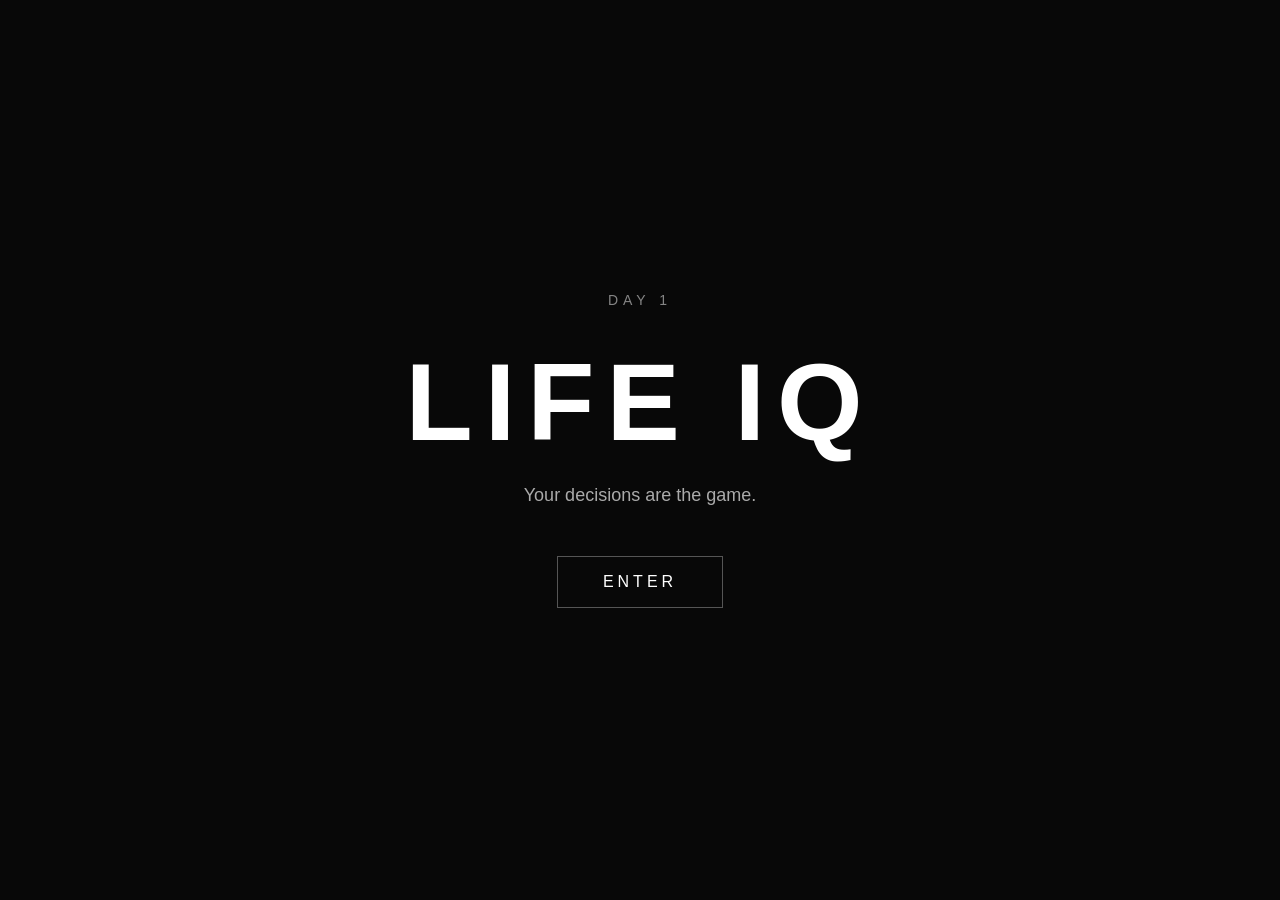
<file: index.html>
<!DOCTYPE html>
<html lang="en">
<head>
    <meta charset="UTF-8">
    <meta name="viewport" content="width=device-width, initial-scale=1.0">

    <title>Life IQ</title>

    <link rel="stylesheet" href="style.css">
</head>

<body>

    <main id="game">

        <section id="start-screen">
            <p class="small-text">DAY 1</p>

            <h1>LIFE GAME</h1>

            <p class="subtitle">
                Your decisions are the game.
            </p>

            <button id="start-button">
                ENTER
            </button>
        </section>

    </main>

    <script src="script.js"></script>
</body>
</html>
</file>
<file: style.css>
* {
    box-sizing: border-box;
    margin: 0;
    padding: 0;
}

body {
    min-height: 100vh;
    background: #080808;
    color: white;
    font-family: Arial, sans-serif;
}

#game {
    min-height: 100vh;
    display: flex;
    align-items: center;
    justify-content: center;
    padding: 30px;
}

#start-screen {
    width: 100%;
    max-width: 700px;
    text-align: center;
}

.small-text {
    font-size: 14px;
    letter-spacing: 5px;
    opacity: 0.5;
    margin-bottom: 30px;
}

h1 {
    font-size: clamp(50px, 10vw, 110px);
    letter-spacing: 12px;
    margin-bottom: 20px;
}

.subtitle {
    font-size: 18px;
    color: #aaa;
    margin-bottom: 50px;
}

button {
    border: 1px solid #555;
    background: transparent;
    color: white;
    padding: 16px 45px;
    font-size: 16px;
    letter-spacing: 4px;
    cursor: pointer;
    transition: 0.2s ease;
}

button:hover {
    background: white;
    color: black;
}
textarea {
    width: 100%;
    max-width: 600px;
    min-height: 150px;
    padding: 20px;
    background: #111;
    color: white;
    border: 1px solid #444;
    font-family: Arial, sans-serif;
    font-size: 16px;
    line-height: 1.5;
    resize: vertical;
    outline: none;
}

textarea:focus {
    border-color: white;
}

h2 {
    font-size: clamp(30px, 6vw, 60px);
    letter-spacing: 4px;
    margin-bottom: 25px;
}

.character-statement {
    max-width: 600px;
    margin: 30px auto;
    padding: 25px;
    border-left: 2px solid white;
    border-right: 2px solid white;
    color: #ddd;
    font-size: 20px;
    line-height: 1.6;
}

.choice-container {
    display: flex;
    justify-content: center;
    gap: 15px;
    flex-wrap: wrap;
}
.stat-options {
    display: flex;
    flex-wrap: wrap;
    justify-content: center;
    gap: 12px;
    max-width: 650px;
    margin: 35px auto;
}

.stat-choice {
    min-width: 170px;
}

.stat-choice.selected {
    background: white;
    color: black;
    border-color: white;
    transform: scale(1.03);
}

.selection-hint {
    color: #777;
    font-size: 13px;
    margin: 25px 0;
}

.stats {
    max-width: 500px;
    margin: 35px auto;
}

.stat {
    display: flex;
    justify-content: space-between;
    align-items: center;
    border-bottom: 1px solid #333;
    padding: 18px 5px;
    font-size: 18px;
}

.stat strong {
    font-size: 24px;
    font-weight: normal;
}
.world-message {
    max-width: 500px;
    margin: 40px auto;
    padding: 30px;
    border-top: 1px solid #333;
    border-bottom: 1px solid #333;
    color: #888;
    line-height: 2;
}

.world-actions {
    display: flex;
    justify-content: center;
    gap: 15px;
    flex-wrap: wrap;
    margin-top: 35px;
}

.world-actions button {
    min-width: 170px;
}

/* Optional XP progression screen */
.level-card, .xp-category, .progression-settings {
    max-width: 760px;
    margin: 28px auto;
    padding: 22px;
    border: 1px solid #333;
    background: #0d0d0d;
    text-align: left;
}
.level-topline, .xp-heading, .xp-category-heading, .xp-subcategory-heading, .xp-action {
    display: flex;
    align-items: center;
    justify-content: space-between;
    gap: 14px;
}
.level-topline { font-size: 14px; letter-spacing: 2px; }
.level-topline strong { font-size: 17px; font-weight: normal; }
.progress-track { height: 8px; background: #292929; margin: 18px 0 10px; overflow: hidden; }
.progress-fill { height: 100%; background: #eee; transition: width .25s ease; }
.level-card p, .xp-category-heading span, .xp-subcategory-heading span, .xp-action-copy span { color: #888; font-size: 13px; }
.level-card p span { color: #666; }
.progression-settings { display: flex; align-items: end; flex-wrap: wrap; gap: 12px; padding: 16px; }
.progression-settings label { display: grid; gap: 7px; color: #999; font-size: 12px; text-align: left; }
.progression-settings input { width: 130px; padding: 9px; border: 1px solid #444; background: #111; color: white; font: inherit; }
.xp-heading { max-width: 760px; margin: 42px auto 12px; text-align: left; }
.xp-heading h3 { font-size: 16px; letter-spacing: 3px; }
.xp-category { margin: 12px auto; padding: 20px; }
.xp-category-heading { padding-bottom: 14px; border-bottom: 1px solid #292929; }
.xp-category-heading h3 { font-size: 20px; letter-spacing: 2px; margin-bottom: 5px; }
.xp-subcategory { padding: 17px 0 10px; border-bottom: 1px solid #222; }
.xp-subcategory:last-of-type { border-bottom: 0; }
.xp-subcategory-heading { margin-bottom: 12px; }
.xp-subcategory-heading h4 { font-size: 15px; margin-bottom: 4px; }
.xp-action { padding: 11px 0; border-top: 1px solid #191919; }
.xp-action-copy { display: grid; gap: 5px; text-align: left; }
.xp-action-copy strong { font-size: 14px; font-weight: normal; }
.xp-action-buttons { display: flex; flex-wrap: wrap; justify-content: flex-end; gap: 6px; }
button.compact-button, button.icon-button, button.text-button, button.back-button { padding: 9px 12px; font-size: 10px; letter-spacing: 1.5px; }
button.icon-button { color: #999; border-color: #333; }
button.text-button { border: 0; color: #999; padding-left: 0; padding-right: 0; }
button.text-button:hover { background: transparent; color: white; }
button.back-button { margin: 25px auto 0; }
.empty-note { color: #777; font-size: 13px; text-align: left; padding: 8px 0; }
.xp-categories { padding-bottom: 5px; }
@media (max-width: 600px) {
    #game { padding: 20px 14px; }
    .level-card, .xp-category, .progression-settings { padding: 15px; }
    .xp-action { align-items: flex-start; flex-direction: column; }
    .xp-action-buttons { justify-content: flex-start; }
    .xp-category-heading, .xp-subcategory-heading { align-items: flex-start; flex-direction: column; }
}

/* Permanent data, reflection and Questioner screens */
.storage-notice { max-width: 760px; margin: 0 auto 22px; padding: 14px 16px; border: 1px solid #8a6331; color: #e6cda6; background: #17120c; text-align: left; line-height: 1.5; font-size: 13px; }
.world-xp { margin-top: 16px; color: #eee; letter-spacing: 2px; font-size: 13px; }
.quiet-button { margin: 12px; color: #999; border-color: #333; }
.xp-heading > div { display: flex; flex-wrap: wrap; gap: 8px; }
.xp-category-heading > div:first-child { min-width: 150px; }
.mini-track { height: 4px; max-width: 220px; margin-top: 8px; background: #292929; }
.mini-track div { height: 100%; background: #aaa; }
.archived-item { opacity: .7; }
.data-tools, .history-tools { max-width: 760px; margin: 20px auto; display: flex; justify-content: flex-end; flex-wrap: wrap; gap: 8px; }
.storage-notice + .small-text { margin-top: 0; }
.history-list { max-width: 760px; margin: 0 auto; }
.history-card, .questioner-settings, .data-settings, .question-prompt { max-width: 760px; margin: 14px auto; padding: 22px; border: 1px solid #333; background: #0d0d0d; text-align: left; }
.history-card h3, .questioner-settings h3 { margin: 8px 0 12px; font-size: 18px; letter-spacing: 1px; }
.history-card p { color: #bbb; font-size: 14px; line-height: 1.55; margin: 8px 0; }
.history-card .small-text { color: #777; font-size: 11px; margin-bottom: 10px; }
.record-context, .record-xp { color: #999 !important; font-size: 12px !important; }
.record-buttons { display: flex; gap: 8px; flex-wrap: wrap; margin-top: 15px; }
.history-section-title { max-width: 760px; margin: 35px auto 12px; text-align: left; font-size: 15px; letter-spacing: 2px; }
.record-form { max-width: 650px; margin: 0 auto; padding: 22px; border: 1px solid #333; text-align: left; }
.record-form label, .question-prompt label { display: grid; gap: 8px; margin: 15px 0; color: #bbb; font-size: 13px; text-align: left; }
.record-form input, .record-form select, .record-form textarea, .question-prompt textarea { width: 100%; padding: 11px; border: 1px solid #444; background: #111; color: white; font: inherit; line-height: 1.5; }
.record-form select { color-scheme: dark; }
.questioner-settings { display: grid; gap: 14px; }
.questioner-settings label { color: #bbb; font-size: 13px; }
.check-label { display: flex; align-items: center; gap: 10px; }
.check-label input { accent-color: white; }
.question-gap { display: flex; flex-wrap: wrap; gap: 14px; }
.question-gap label { display: grid; gap: 8px; }
.question-gap input { width: 120px; padding: 9px; border: 1px solid #444; background: #111; color: white; font: inherit; }
.questioner-settings ul { padding-left: 20px; color: #999; line-height: 1.8; }
.question-prompt { margin: 28px auto; padding: 30px; border-color: #555; }
.question-prompt h2 { font-size: clamp(26px, 5vw, 42px); line-height: 1.25; letter-spacing: 1px; }
.question-prompt .subtitle { font-size: 15px; margin-bottom: 20px; }
.question-actions { display: flex; flex-wrap: wrap; gap: 8px; }
.data-settings { display: grid; gap: 14px; }
.data-settings p { color: #999; font-size: 13px; line-height: 1.5; }
.data-settings code { color: #ddd; overflow-wrap: anywhere; }
.danger-button { justify-self: start; border-color: #815252; color: #e1baba; }
.danger-button:hover { background: #5a2525; color: white; }
@media (max-width: 600px) {
    .history-card, .questioner-settings, .data-settings, .question-prompt, .record-form { padding: 16px; }
    .question-actions { display: grid; }
    .xp-heading { align-items: flex-start; flex-direction: column; }
}

.data-tools { max-width: 760px; margin: 18px auto; display: flex; justify-content: flex-end; flex-wrap: wrap; gap: 8px; }
.today-xp { margin: 6px 0; color: #aaa; font-size: 13px; }
</file>
